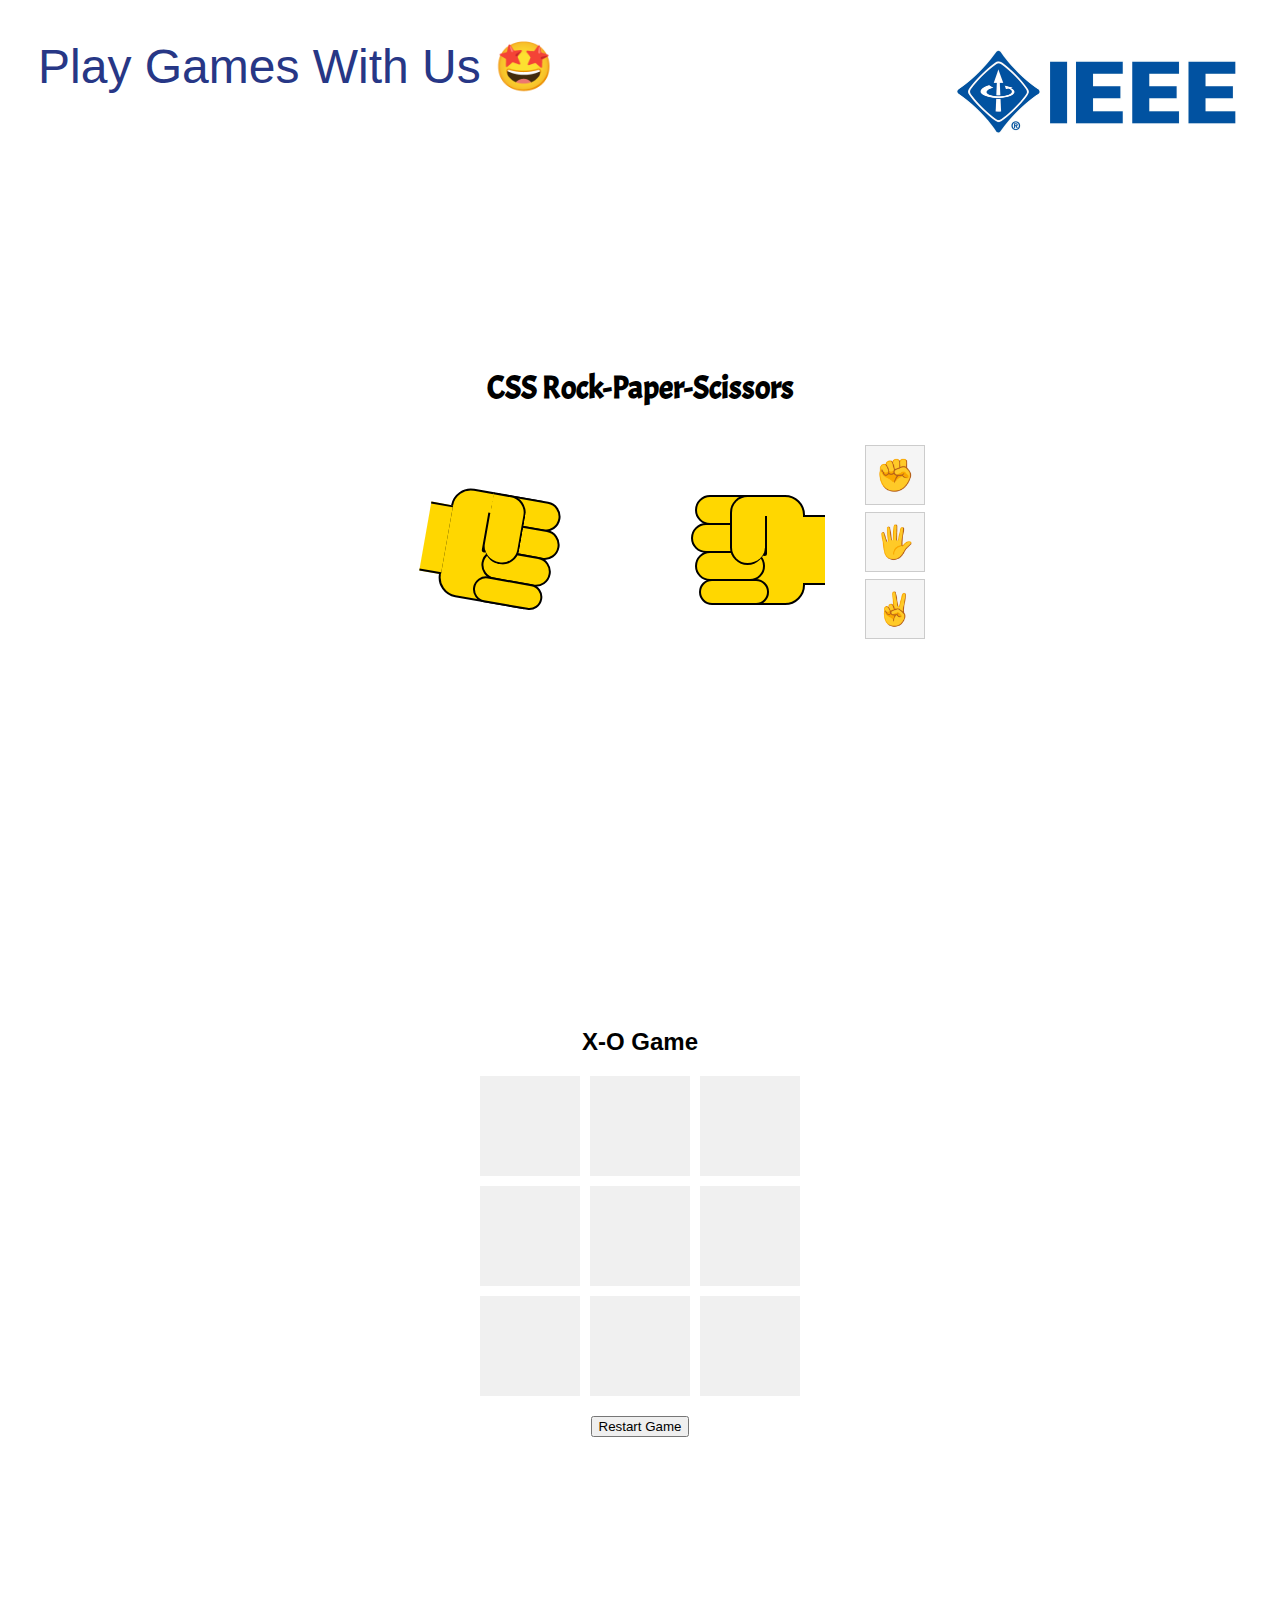
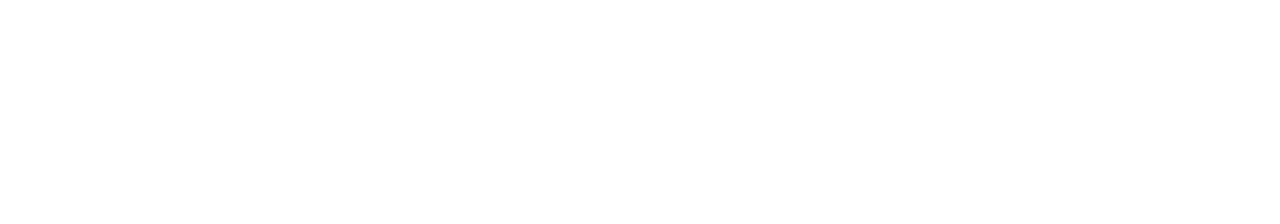
<file: sample of content/IEEE Day/Main Page/index.html>
<!DOCTYPE html>
<html lang="en">
<head>
    <meta charset="UTF-8">
    <meta name="viewport" content="width=device-width, initial-scale=1.0">
    <title>IEEE Day</title>
    <link rel="stylesheet" href="style.css">
</head>
<body>
    <div class="ieee">
        <img src="../sample of content/W3C HTML5 Logo_files/IEEE.jpg" alt="">
    </div>
    <div class="text">
        Play Games With Us 🤩
    </div>
    <iframe src="../Rock , Paper , Sessior Game/index.html" width="100%" height="1000px" frameborder="0"></iframe>
    <iframe src="../X-O Game/index.html" width="100%" height="800px" frameborder="0"></iframe>
</body>
</html>
</file>
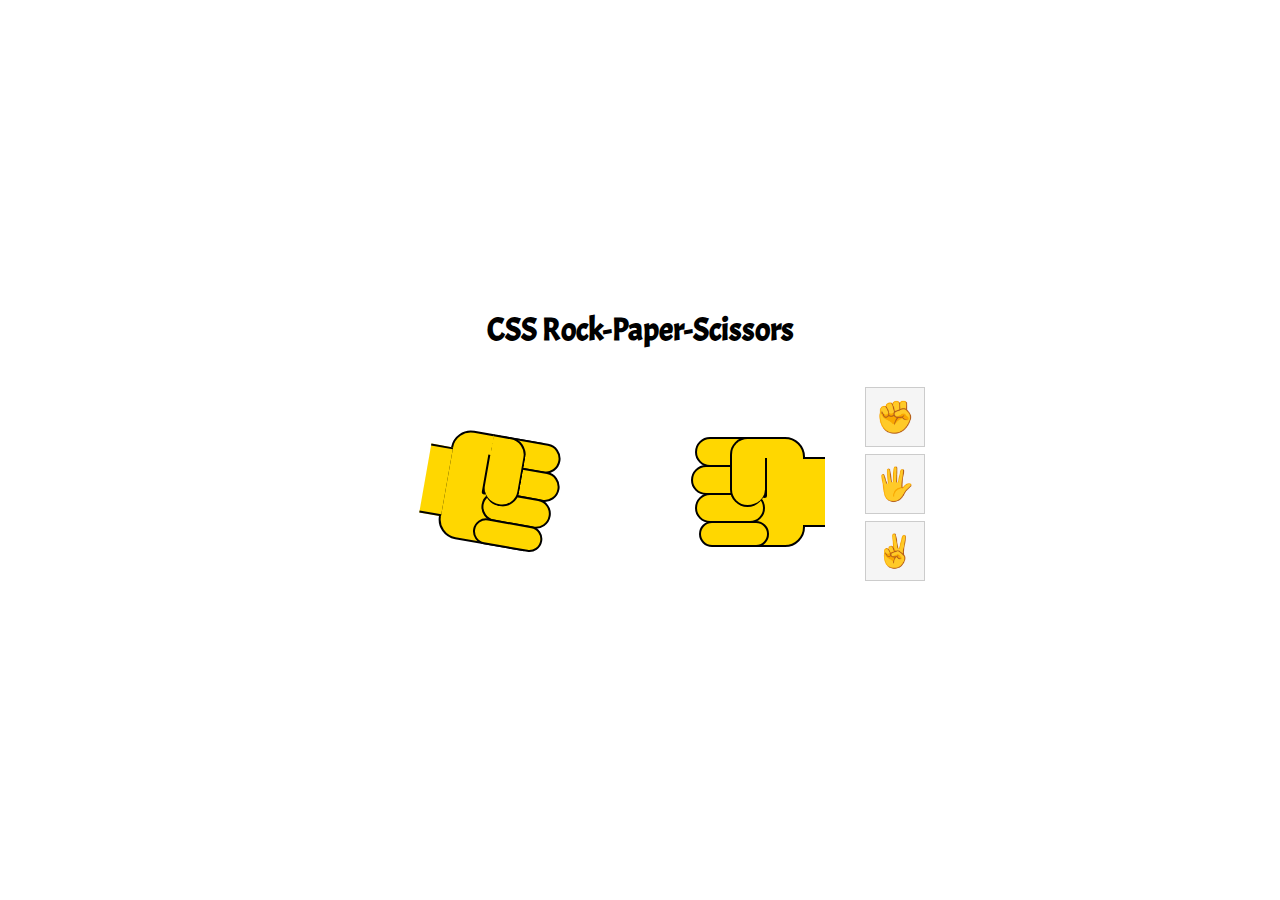
<file: sample of content/IEEE Day/Rock , Paper , Sessior Game/index.html>
<!DOCTYPE html>
<html lang="en">
<head>
    <meta charset="UTF-8">
    <meta name="viewport" content="width=device-width, initial-scale=1.0">
    <title>Document</title>
    <link rel="stylesheet" href="style.css">
</head>
<body>
    <form>

        <input type="radio" id="rock-rock" name="rock-paper-scissors">
        <input type="radio" id="rock-paper" name="rock-paper-scissors">
        <input type="radio" id="rock-scissors" name="rock-paper-scissors">
        <input type="radio" id="paper-rock" name="rock-paper-scissors">
        <input type="radio" id="paper-paper" name="rock-paper-scissors">
        <input type="radio" id="paper-scissors" name="rock-paper-scissors">
        <input type="radio" id="scissors-rock" name="rock-paper-scissors">
        <input type="radio" id="scissors-paper" name="rock-paper-scissors">
        <input type="radio" id="scissors-scissors" name="rock-paper-scissors">
      
        <div>
          <h1>CSS Rock-Paper-Scissors</h1>
          <div id="hands">
            <div class="hand" id="computer-hand">
              <div class="fist"></div>
              <div class="finger finger-1"></div>
              <div class="finger finger-2"></div>
              <div class="finger finger-3"></div>
              <div class="finger finger-4"></div>
              <div class="thumb"></div>
              <div class="arm"></div>
            </div>
      
            <div class="hand" id="user-hand">
              <div class="fist"></div>
              <div class="finger finger-1"></div>
              <div class="finger finger-2"></div>
              <div class="finger finger-3"></div>
              <div class="finger finger-4"></div>
              <div class="thumb"></div>
              <div class="arm"></div>
            </div>
            
            <div id="icons">
              <div>
                <label for="rock-rock">✊</label>
                <label for="paper-rock">✊</label>
                <label for="scissors-rock">✊</label>
              </div>
              <div>
                <label for="rock-paper">🖐️</label>
                <label for="paper-paper">🖐️</label>
                <label for="scissors-paper">🖐️</label>
              </div>
              <div>
                <label for="rock-scissors">✌</label>
                <label for="paper-scissors">✌</label>
                <label for="scissors-scissors">✌</label>
              </div>
            </div>
          </div>
        </div>
      
        <div id="message">
          <h2></h2>
          <input type="reset" value="Refresh Round" />
        </div>
      
      </form>
</body>
</html>
</file>
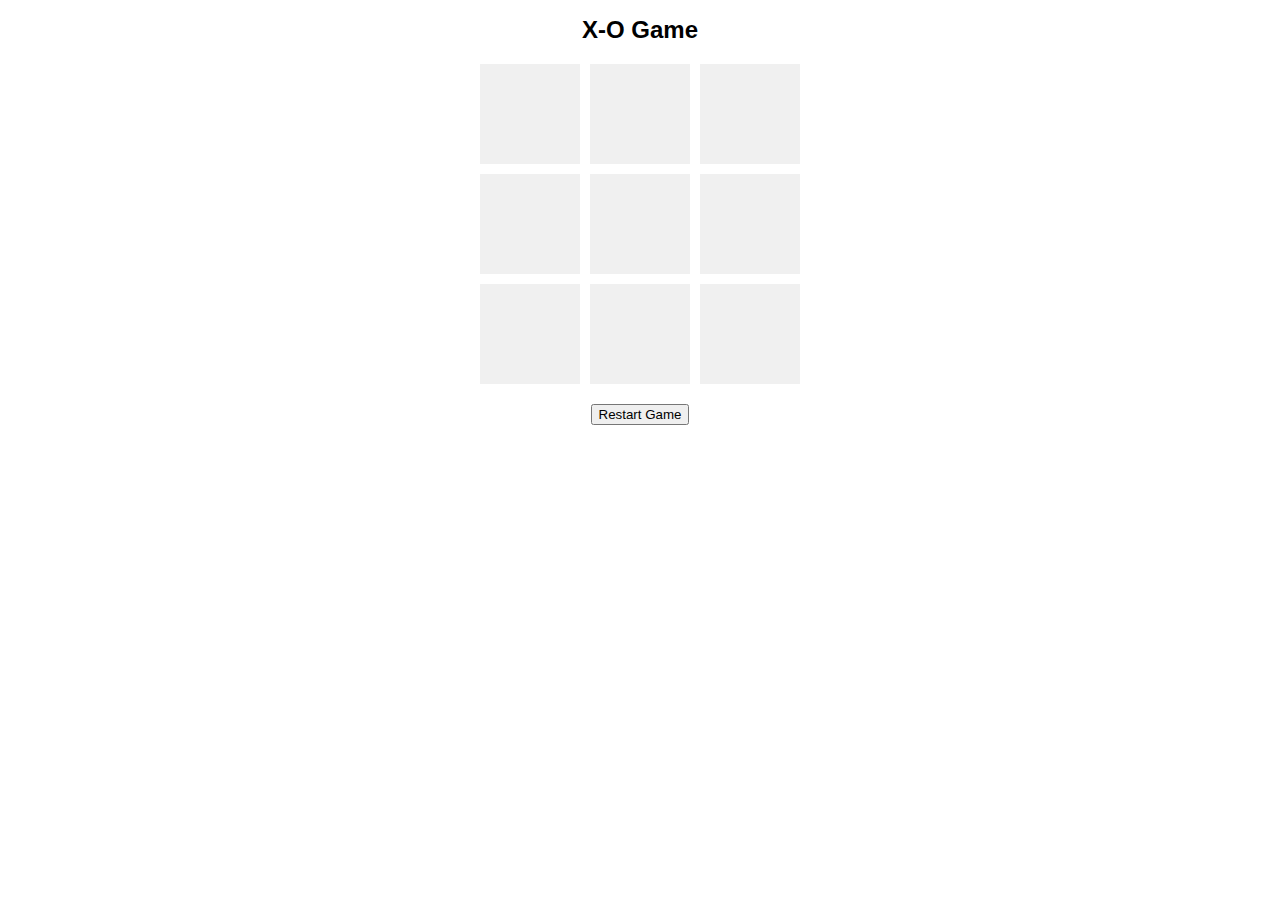
<file: sample of content/IEEE Day/X-O Game/index.html>
<!DOCTYPE html>
<html lang="en">
<head>
    <meta charset="UTF-8">
    <meta name="viewport" content="width=device-width, initial-scale=1.0">
    <title>X-O Game</title>
    <link rel="stylesheet" href="style.css">
</head>
<body>
    <h1>X-O Game</h1>
    <div class="game-container">
        <div class="board" id="board">
            <div class="cell" onclick="makeMove(0)"></div>
            <div class="cell" onclick="makeMove(1)"></div>
            <div class="cell" onclick="makeMove(2)"></div>
            <div class="cell" onclick="makeMove(3)"></div>
            <div class="cell" onclick="makeMove(4)"></div>
            <div class="cell" onclick="makeMove(5)"></div>
            <div class="cell" onclick="makeMove(6)"></div>
            <div class="cell" onclick="makeMove(7)"></div>
            <div class="cell" onclick="makeMove(8)"></div>
        </div>
        <div class="message" id="message"></div>
        <button onclick="resetBoard()">Restart Game</button>
    </div>

    <script>
        // JavaScript code for the game logic
        let currentPlayer = "X";
        const board = Array(9).fill("");
        const winningCombos = [
            [0, 1, 2], [3, 4, 5], [6, 7, 8],
            [0, 3, 6], [1, 4, 7], [2, 5, 8],
            [0, 4, 8], [2, 4, 6]
        ];

        const boardElement = document.getElementById("board");
        const messageElement = document.getElementById("message");

        function makeMove(cellIndex) {
            if (board[cellIndex] === "" && !checkWinner()) {
                board[cellIndex] = currentPlayer;
                renderBoard();
                if (checkWinner()) {
                    messageElement.textContent = `Player ${currentPlayer} wins!`;
                } else if (board.every((cell) => cell !== "")) {
                    messageElement.textContent = "It's a tie!";
                } else {
                    currentPlayer = currentPlayer === "X" ? "O" : "X";
                }
            }
        }

        function renderBoard() {
            board.forEach((cell, index) => {
                boardElement.children[index].textContent = cell;
            });
        }

        function checkWinner() {
            for (const combo of winningCombos) {
                const [a, b, c] = combo;
                if (board[a] && board[a] === board[b] && board[a] === board[c]) {
                    return true;
                }
            }
            return false;
        }

        function resetBoard() {
            board.fill("");
            currentPlayer = "X";
            renderBoard();
            messageElement.textContent = "";
        }
    </script>
</body>
</html>
</file>
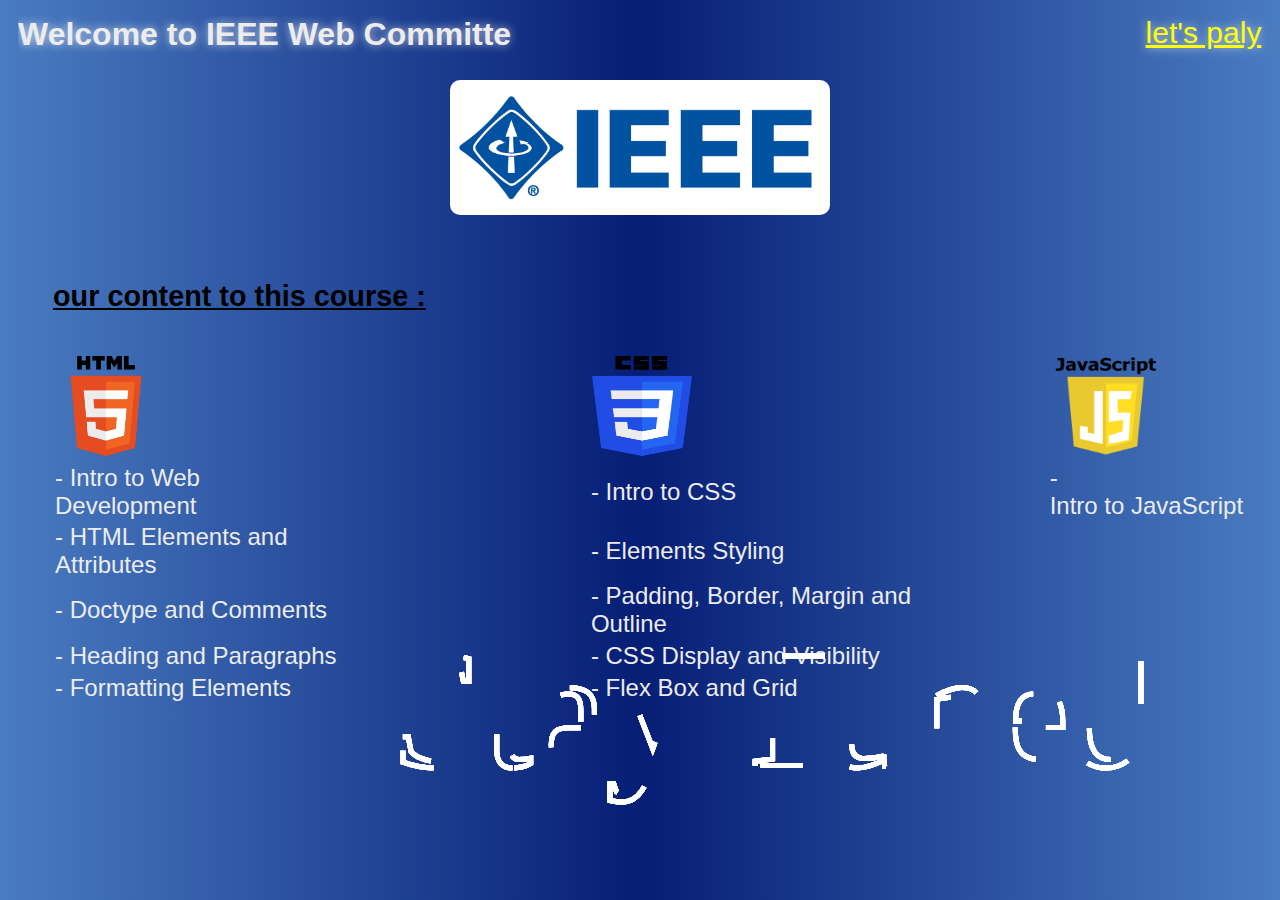
<file: sample of content/html files/content.html>
<!DOCTYPE html>
<html>
    <head>
        <title>Content</title>
        <link rel="stylesheet" href="../css files/master.css">
    </head>
    <body>
        <div class="stay">
            <div class="container">
                <svg viewBox="0 0 960 300">
                  <symbol id="s-text">
                    <text text-anchor="middle" x="50%" y="80%">Stay Tuned</text>
                  </symbol>
              
                  <g class = "g-ants" >
                    <use xlink:href="#s-text" class="text-copy"></use>
                    <use xlink:href="#s-text" class="text-copy"></use>
                    <use xlink:href="#s-text" class="text-copy"></use>
                    <use xlink:href="#s-text" class="text-copy"></use>
                    <use xlink:href="#s-text" class="text-copy"></use>
                  </g>
                </svg>
              </div>
        </div>
        <p class="text-start">
            <h1 class="typing-effect">Welcome to IEEE Web Committe</h1>
        </p>
        <a href="../IEEE Day/Main Page/index.html" target="_blank" title="go to our games" class="link1">let's paly</a>    
        <img src="../W3C HTML5 Logo_files/IEEE.jpg" alt="sorry of non broswering" class = "img_1">
        <p class="logo"><br>Shoubra Faculty of Engineering</p>
        </div>
        <br>
        <br>
        <p class= "p-1"><u><strong> our content to this course :</strong></u></p>
        
        <table  class="table-1">
            <tbody>
                <tr>
                    <td><img src="../W3C HTML5 Logo_files/HTML1.png" alt="" class = "img_2"></td>
                    <td> <img src="../W3C HTML5 Logo_files/CSS.png" alt=""class = "img_3"></td>
                    <td><img src="../W3C HTML5 Logo_files/JavaScript-Symbol.png" alt="" class = "img_4"></td>
                </tr>
                <tr class = "t-2">
                        <td class = "c-1">- Intro to Web Development</td>
                        <td class = "c-2">- Intro to CSS</td>
                        <td class = "c-3">- Intro to JavaScript</td>
                </tr>
                <tr class = "t-2">
                    <td class = "c-1">- HTML Elements and Attributes </td>
                    <td class = "c-2">- Elements Styling</td>
                </tr>
                <tr class = "t-2">
                    <td class = "c-1">- Doctype and Comments</td>
                    <td class = "c-2">- Padding, Border, Margin and Outline</td>
                </tr>
                <tr class = "t-2">
                    <td class = "c-1">- Heading and Paragraphs</td>
                    <td class = "c-2">- CSS Display and Visibility</td>
                </tr>
                <tr class = "t-2">
                    <td class = "c-1">- Formatting Elements </td>
                    <td class = "c-2">- Flex Box and Grid</td>
                </tr>
            </tbody>
        </table>        
        <!-- <img src="../W3C HTML5 Logo_files/blue2.jpg" alt=""> -->
    </body>
</html>
</file>
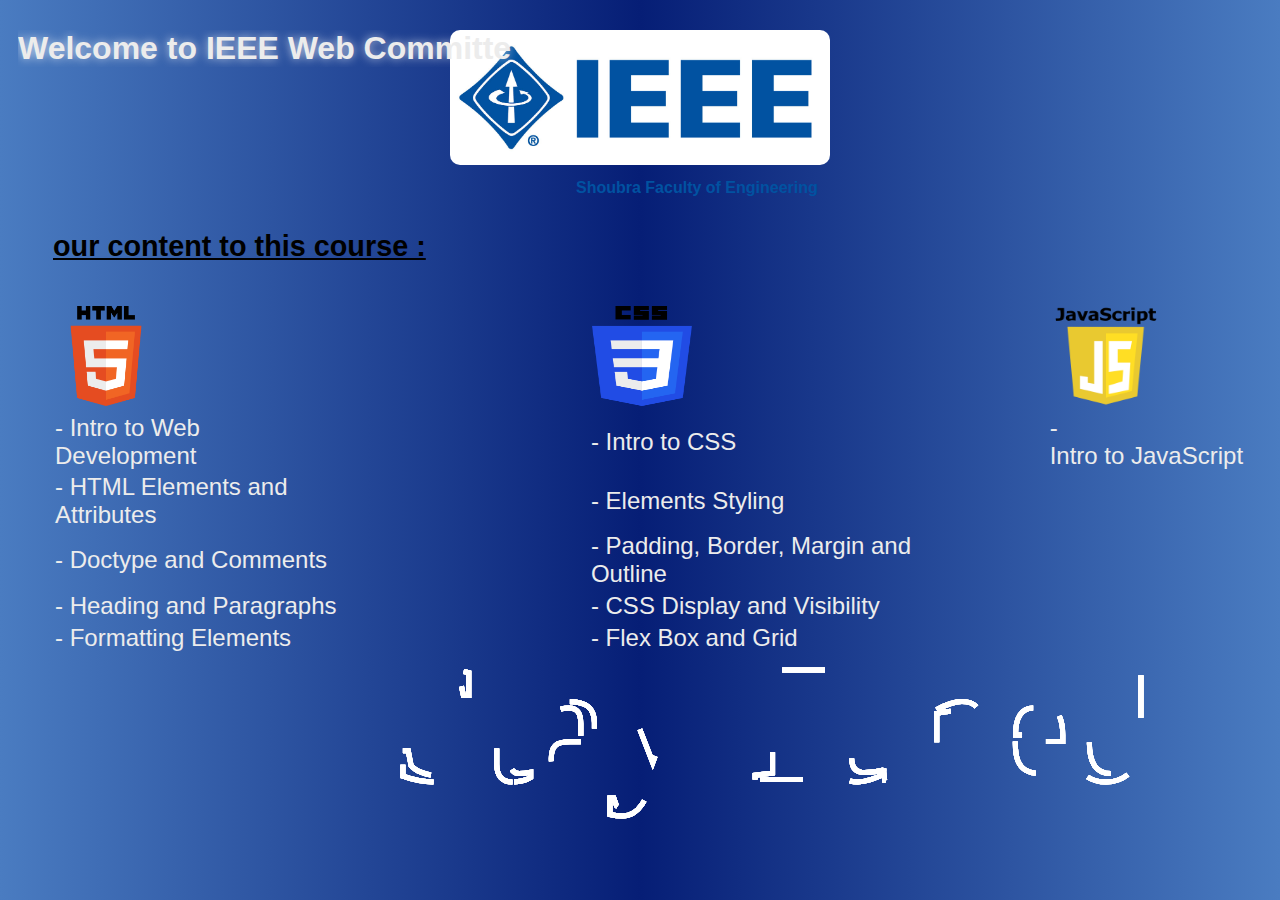
<file: sample of content/IEEE Day/sample of content/html files/content.html>
<!DOCTYPE html>
<html>
    <head>
        <title>Content</title>
        <link rel="stylesheet" href="../css files/master.css">
    </head>
    <body>
        <div class="stay">
            <div class="container">
                <svg viewBox="0 0 960 300">
                  <symbol id="s-text">
                    <text text-anchor="middle" x="50%" y="80%">Stay Tuned</text>
                  </symbol>
              
                  <g class = "g-ants">
                    <use xlink:href="#s-text" class="text-copy"></use>
                    <use xlink:href="#s-text" class="text-copy"></use>
                    <use xlink:href="#s-text" class="text-copy"></use>
                    <use xlink:href="#s-text" class="text-copy"></use>
                    <use xlink:href="#s-text" class="text-copy"></use>
                  </g>
                </svg>
              </div>
        </div>
        <p class="text-start">
            <h1 class="typing-effect">Welcome to IEEE Web Committe</h1>
        </p>
            <img src="../W3C HTML5 Logo_files/IEEE.jpg" alt="sorry of non broswering" class = "img_1">
            <p class="logo">Shoubra Faculty of Engineering</p>
        </div>
        <br>
        <br>
        <p class= "p-1"><u><strong> our content to this course :</strong></u></p>
        
        <table  class="table-1">
            <tbody>
                <tr>
                    <td><img src="../W3C HTML5 Logo_files/HTML1.png" alt="" class = "img_2"></td>
                    <td> <img src="../W3C HTML5 Logo_files/CSS.png" alt=""class = "img_3"></td>
                    <td><img src="../W3C HTML5 Logo_files/JavaScript-Symbol.png" alt="" class = "img_4"></td>
                </tr>
                <tr class = "t-2">
                        <td class = "c-1">- Intro to Web Development</td>
                        <td class = "c-2">- Intro to CSS</td>
                        <td class = "c-3">- Intro to JavaScript</td>
                </tr>
                <tr class = "t-2">
                    <td class = "c-1">- HTML Elements and Attributes </td>
                    <td class = "c-2">- Elements Styling</td>
                </tr>
                <tr class = "t-2">
                    <td class = "c-1">- Doctype and Comments</td>
                    <td class = "c-2">- Padding, Border, Margin and Outline</td>
                </tr>
                <tr class = "t-2">
                    <td class = "c-1">- Heading and Paragraphs</td>
                    <td class = "c-2">- CSS Display and Visibility</td>
                </tr>
                <tr class = "t-2">
                    <td class = "c-1">- Formatting Elements </td>
                    <td class = "c-2">- Flex Box and Grid</td>
                </tr>
            </tbody>
        </table>        
        <!-- <img src="../W3C HTML5 Logo_files/blue2.jpg" alt=""> -->
    </body>
</html>
</file>
<file: sample of content/IEEE Day/Main Page/style.css>
.text {
    margin: 30px;
    font-family: sans-serif;
    position: absolute;
    height: 200px;
    font-size: 3em;
    color: #273786;
}

.ieee img {
    width: 300px;
}

.ieee {
    position: absolute;
    width: 300px;
    margin: 30px;
    right: 0;
}
</file>
<file: sample of content/IEEE Day/Rock , Paper , Sessior Game/style.css>
@import url('https://fonts.googleapis.com/css?family=Acme&display=swap');

@keyframes changeOrder {
  from { z-index: 9;}
  to { z-index: 1; }
}

@keyframes handShake {
  0%,100% { transform: rotate(10deg); }
  50% { transform: rotate(-10deg); }
}

@keyframes handShake2 {
  0%,100% { transform: rotateY(180deg) rotate(10deg); }
  50% { transform: rotateY(180deg) rotate(-10deg); }
}

html, body {
  margin: 0;
  padding: 0;
  border: 0;
  line-height: 1;
  font-family: Acme, Arial, sans-serif;
}

form {
  position: absolute;
  top: 0;
  right: 0;
  bottom: 0;
  left: 0;
  display: flex;
  align-items: center;
  justify-content: center;
  flex-direction: column;
}

h1 {
  text-align: center;
}

#hands {
  text-align: center;
}

input:checked ~ div .hand {
  animation: none !important;
}

.hand {
  margin: 20px;
  width: 200px;
  height: 200px;
  position: relative;
  transform: rotate(10deg);
  display: inline-block;
  animation: handShake 2s infinite;
}

.hand > div {
  position: absolute;
  box-sizing: border-box;
  border: 2px solid black;
  background: gold;
  transition: all 0.1s;
}

.fist {
  height: 110px;
  left: 40px;
  top: 50px;
  width: 90px;
  border-radius: 20px 0 0 20px;
}

.finger {
  width: 70px;
  height: 30px;
  border-radius: 20px;
  left: 80px;
  transform-origin: 0 50%;
}

.finger-1 { top: 50px; --dif: 0px; }
.finger-2 { top: 78px; left: 84px; --dif: 4px; }
.finger-3 { top: 106px; --dif: 0px; }
.finger-4 { top: 134px; height: 26px; left: 76px; --dif: -8px; }

div.thumb {
  width: 35px;
  height: 70px;
  
  border-radius: 0 20px 20px 20px;
  top: 50px;
  left: 80px;
  border-left: 0 solid;
  box-shadow: -17px 6px 0 -15px black;
}

div.arm {
  width: 22px;
  height: 70px;
  left: 20px;
  top: 70px;
  border: 0;
  border-top: 2px solid black;
  border-bottom: 2px solid black;
}

#user-hand {
  transform: rotateY(180deg);
  animation: handShake2 2s infinite;
  position: relative;
}

input[type="radio"] {
  position: absolute;
  top: -1000in;
  left: -1000in;
}

input[id$="scissors"]:checked ~ div #user-hand .finger-1,
input[id^="scissors"]:checked ~ div #computer-hand .finger-1 {
  width: 130px;
  transform:rotate(-5deg);
}

input[id$="scissors"]:checked ~ div #user-hand .finger-2,
input[id^="scissors"]:checked ~ div #computer-hand .finger-2 {
  width: 130px;
  transform:rotate(5deg);
}

input[id$="paper"]:checked ~ div #user-hand .finger-1,
input[id$="paper"]:checked ~ div #user-hand .finger-2,
input[id$="paper"]:checked ~ div #user-hand .finger-3,
input[id$="paper"]:checked ~ div #user-hand .finger-4,
input[id^="paper"]:checked ~ div #computer-hand .finger-1,
input[id^="paper"]:checked ~ div #computer-hand .finger-2,
input[id^="paper"]:checked ~ div #computer-hand .finger-3,
input[id^="paper"]:checked ~ div #computer-hand .finger-4 {
  left: 124px;
  left: calc(124px + var(--dif));
  width: 80px;
  border-left: 0;
  border-radius: 0 20px 20px 0;
}

#rock-rock:checked ~ div h2::before,
#paper-paper:checked ~ div h2::before,
#scissors-scissors:checked ~ div h2::before {
  content: "You Tied!"
}
#rock-paper:checked ~ div h2::before,
#paper-scissors:checked ~ div h2::before,
#scissors-rock:checked ~ div h2::before {
  content: "You Win!"
}
#rock-scissors:checked ~ div h2::before,
#paper-rock:checked ~ div h2::before,
#scissors-paper:checked ~ div h2::before {
  content: "Computer Wins!"
}

#message {
  text-align: center;
  display: none;
}

input:checked ~ #message {
  display: block;
}

#hands {
  display: flex;
  align-items: center;
  justify-content: center;
}

#icons {
  width: 30px;
  height: 200px;
  display: inline-flex;
  flex-direction: column;
}

#icons > div {
  flex: 1;
  align-items: center;
  justify-content: center;
  width: 60px;
  height: 60px;
  overflow: hidden;
  position: relative;
}


label:active {
  position:static; 
  margin-left: 60px;
}

label:active::before {
  content: "";
  position: absolute;
  top: 0;
  left: 0;
  width: 60px;
  z-index: 10;
  height: 60px;
}


label {
  animation: changeOrder 0.45s infinite linear;
  background: #f5f5f5;
  border: 1px solid #ccc;
  box-sizing: border-box;
  cursor: pointer;
  display: block;
  height: 60px;
  width: 60px;
  line-height: 60px;
  font-size: 2rem;
  position: absolute;
  top: 0;
  left: 0;
  user-select: none;
}

label:nth-of-type(1) { animation-delay: -0.00s; }
label:nth-of-type(2) { animation-delay: -0.15s; }
label:nth-of-type(3) { animation-delay: -0.30s; }
</file>
<file: sample of content/IEEE Day/X-O Game/style.css>
body {
    font-family: Arial, sans-serif;
    text-align: center;
}

h1 {
    font-size: 24px;
}

.game-container {
    margin-top: 20px;
}

.board {
    display: grid;
    grid-template-columns: repeat(3, 100px);
    grid-gap: 10px;
    justify-content: center;
}

.cell {
    width: 100px;
    height: 100px;
    font-size: 2em;
    display: flex;
    align-items: center;
    justify-content: center;
    cursor: pointer;
    background-color: #f0f0f0;
}

.cell:hover {
    background-color: #ddd;
}

.message {
    margin-top: 20px;
    font-size: 18px;
    font-weight: bold;
}
</file>
<file: sample of content/css files/master.css>
:root {
    --text-color : #ececec ;
    font-family: sans-serif;
}
body{
    background: linear-gradient(90deg,#4a7cc1,#061e76,#4a7cc1);
}
.stay {
    position: relative;
    width: 55%;
    margin: auto;
}
.container {
    position: absolute;
    top: 660px;
    display: flex;
    height: 100%;
    align-items: center;
}
svg {
    display: block;
    font: 10.5em 'Montserrat';
    width: 960px;
    height: 300px;
    margin: 0 auto;
}

.text-copy {
    fill: none;
    stroke: white;
    stroke-dasharray: 6% 29%;
    stroke-width: 5px;
    stroke-dashoffset: 0%;
    animation: stroke-offset 5.5s infinite linear;
}

.text-copy:nth-child(1){
  stroke: white;
  animation-delay: -1;
}

.text-copy:nth-child(2){
  stroke: white;
  animation-delay: -2s;
}

.text-copy:nth-child(3){
  stroke: white;
  animation-delay: -3s;
}

.text-copy:nth-child(4){
  stroke: white;
  animation-delay: -4s;
}

.text-copy:nth-child(5){
  stroke: white;
  animation-delay: -5s;
}

@keyframes stroke-offset{
  100% {stroke-dashoffset: -35%;}
}
.typing-effect {
    position: absolute;
    width: 500px;
    overflow: hidden;
    border-right: .15em solid transparent;
    white-space: nowrap;
    margin: 0;
    margin-left: 10px;
    font-size: 2em;
    color: #fff;
    text-shadow: 0 0 10px rgba(255, 255, 255, 0.7);
    color: var(--text-color);
    animation: typing 3.5s steps(40, end), blink-caret .75s step-end infinite;
  }
  
  @keyframes typing {
    from {
      width: 0;
    }
    to {
      width: 100%;
    }
  }

.link1{
  padding-left:90%;
  font-size: 30px;
  text-shadow: 0 0 10px rgba(255, 255, 255, 0.7);
  color:yellow
}
  .logo {
    position: absolute;
    left: 45%;
    top: 163px;
    font-weight: 700;
    color: #fff;
    margin-left: -60px;
    margin-right: auto;
}
.img_1{
    display: block;
    margin: auto;
    margin-top: 30px;
    height: 10%;
    width : 30%;   
    border-radius: 10px; 
}
.p-1{
    font-size: 180%;
    padding: 0 45px;
}
.table-1{
    padding: 0 15px;
    width: fit-content;
    margin: auto;
    margin-top: 40px;
}
.hr{
    padding: 0 30px;
}
.img_2, .img_3,.img_4{
    height: 100px;
    width:  100px;
    padding: 0 30px;
}
.img_3{
    padding: 0 215px;
    padding-right: auto; 
}
.img_4{
    width:  200px;   
}
.t-2{
    font-size: 150%;
}
.c-1{
    padding : 0 30px;
    color: var(--text-color);
}
.c-2{
    padding-left: 215px; ;
    color: var(--text-color);
}
.c-3{
    padding-left: 75px;
    color: var(--text-color);
}
</file>
<file: sample of content/IEEE Day/sample of content/css files/master.css>
:root {
    --text-color : #ececec ;
    font-family: sans-serif;
}
body{
    background: linear-gradient(90deg,#4a7cc1,#061e76,#4a7cc1);
}
.stay {
    position: relative;
    width: 55%;
    margin: auto;
}
.container {
    position: absolute;
    top: 660px;
    display: flex;
    height: 100%;
    align-items: center;
}
svg {
    display: block;
    font: 10.5em 'Montserrat';
    width: 960px;
    height: 300px;
    margin: 0 auto;
}

.text-copy {
    fill: none;
    stroke: white;
    stroke-dasharray: 6% 29%;
    stroke-width: 5px;
    stroke-dashoffset: 0%;
    animation: stroke-offset 5.5s infinite linear;
}

.text-copy:nth-child(1){
  stroke: white;
  animation-delay: -1;
}

.text-copy:nth-child(2){
  stroke: white;
  animation-delay: -2s;
}

.text-copy:nth-child(3){
  stroke: white;
  animation-delay: -3s;
}

.text-copy:nth-child(4){
  stroke: white;
  animation-delay: -4s;
}

.text-copy:nth-child(5){
  stroke: white;
  animation-delay: -5s;
}

@keyframes stroke-offset{
  100% {stroke-dashoffset: -35%;}
}
.typing-effect {
    position: absolute;
    width: 500px;
    overflow: hidden;
    border-right: .15em solid transparent;
    white-space: nowrap;
    margin: 0;
    margin-left: 10px;
    font-size: 2em;
    color: #fff;
    text-shadow: 0 0 10px rgba(255, 255, 255, 0.7);
    color: var(--text-color);
    animation: typing 3.5s steps(40, end), blink-caret .75s step-end infinite;
  }
  
  @keyframes typing {
    from {
      width: 0;
    }
    to {
      width: 100%;
    }
  }

.logo {
    position: absolute;
    left: 45%;
    top: 163px;
    font-weight: 700;
    color: #0152a1;
}
.img_1{
    display: block;
    margin: auto;
    margin-top: 30px;
    height: 10%;
    width : 30%;   
    border-radius: 10px; 
}
.p-1{
    font-size: 180%;
    padding: 0 45px;
}
.table-1{
    padding: 0 15px;
    width: fit-content;
    margin: auto;
    margin-top: 40px;
}
.hr{
    padding: 0 30px;
}
.img_2, .img_3,.img_4{
    height: 100px;
    width:  100px;
    padding: 0 30px;
}
.img_3{
    padding: 0 215px;
    padding-right: auto; 
}
.img_4{
    width:  200px;   
}
.t-2{
    font-size: 150%;
}
.c-1{
    padding : 0 30px;
    color: var(--text-color);
}
.c-2{
    padding-left: 215px; ;
    color: var(--text-color);
}
.c-3{
    padding-left: 75px;
    color: var(--text-color);
}
</file>
